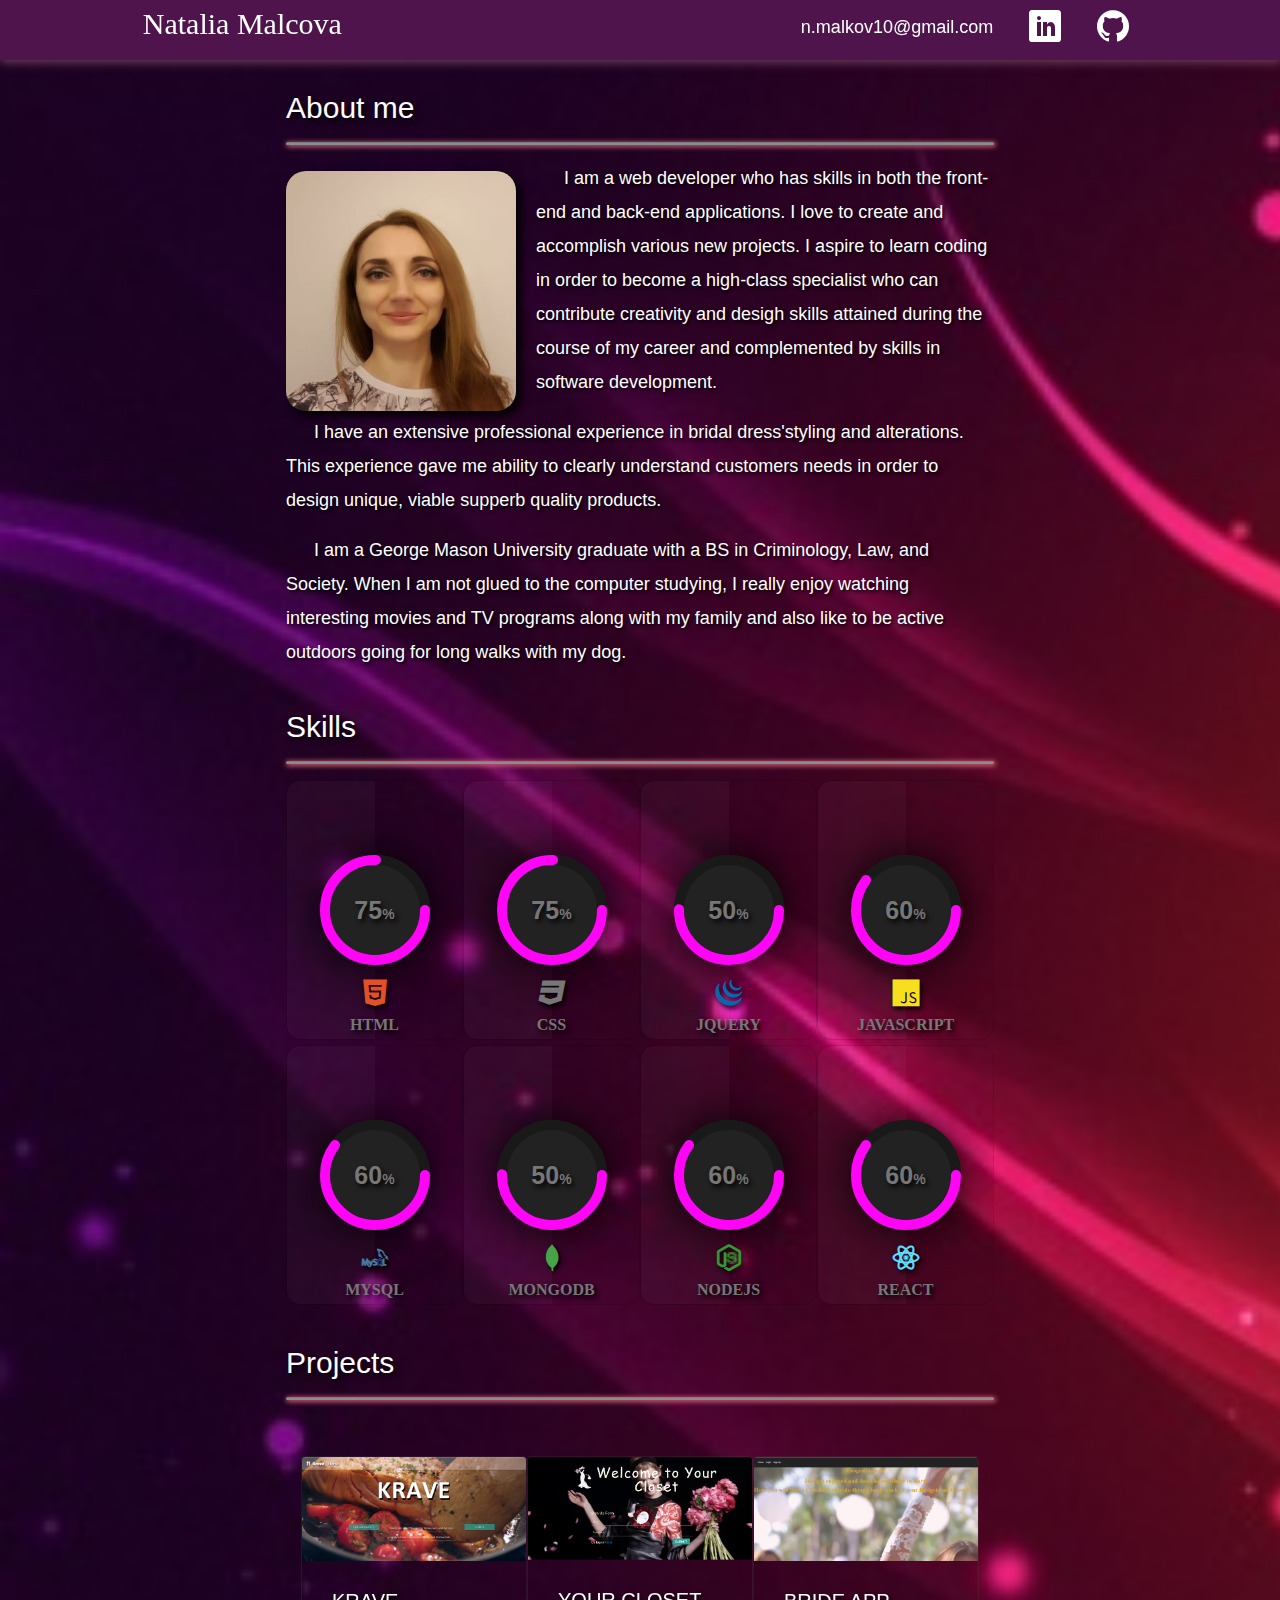
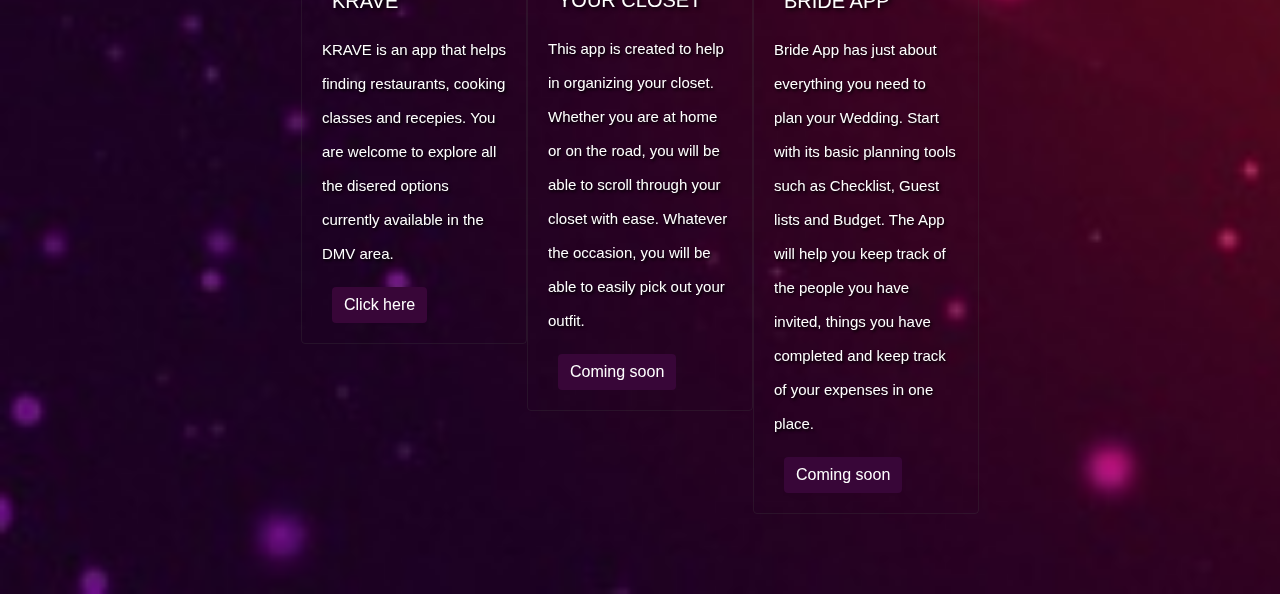
<file: index.html>
<!DOCTYPE html>
<html>
    <head>
    <meta charset="UTF-8">
    <meta name="viewport" content="width-device-width, initial-scale=1">
    <title>Profile</title>
    <link rel="stylesheet" href="https://stackpath.bootstrapcdn.com/bootstrap/4.4.1/css/bootstrap.min.css" integrity="sha384-Vkoo8x4CGsO3+Hhxv8T/Q5PaXtkKtu6ug5TOeNV6gBiFeWPGFN9MuhOf23Q9Ifjh" crossorigin="anonymous">
    <!-- <link rel="stylesheet" type="text/css" href="assets/images/natalia-pic1.jpg"> -->
    <link rel="stylesheet" type="text/css" href="assets/css/style.css">
</head>

<body>
    <header class="sticky">
        <nav class="navbar navbar-expand-lg navbar-light">
            <div class="justify-center">
                <a id="logo" class="navbar-brand" href="#">Natalia Malcova</a>
                <button class="navbar-toggler" type="button" data-toggle="collapse" data-target="#navbarSupportedContent" aria-controls="navbarSupportedContent" aria-expanded="false" aria-label="Toggle navigation">
                    <span class="navbar-toggler-icon"></span>
                </button>
                <div class="collapse navbar-collapse" id="navbarSupportedContent">
                    <ul class="navbar-nav mr-auto">
                        <li class="nav-item active">
                            <a class="nav-link" href="#">n.malkov10@gmail.com <span class="sr-only">(current)</span></a>
                        </li>
                        <li class="nav-item active">
                            <a class="nav-link" href="https://www.linkedin.com/in/natalia-malcova-1b7947159/" target="_blank"><span class="icon-linkedin1"></span></a>
                        </li>
                        <li class="nav-item active">
                            <a class="nav-link" href="https://github.com/nmalk" target="_blank"><span class="icon-github1"></span></a>
                        </li>
                    </ul>
                </div>
            </div>
        </nav>
    </header>

    <div class="page-content">
        <div class="container">
            <main class="col-lg-12">
                <div class="about">
                    <h1>About me</h1>
                    <hr>
                    <div class="ID">
                        <img class="photoID" src="assets/images/natalia-pic1.jpg" alt="photoID" width="250" height="260">
                    </div>

                    <div class="text">
                        <p>&ensp; &ensp; I am a web developer who has skills in both the front-end and back-end applications. I love to create and accomplish various new projects.
                            I aspire to learn coding in order to become a high-class specialist who can contribute creativity and desigh skills attained during the course of my career and complemented by skills in software development.</p>
                        <p>&ensp; &ensp; I have an extensive professional experience in bridal dress'styling and alterations. This experience gave me ability to clearly understand customers needs in order to design unique, viable supperb quality products. </p>
                        <p>&ensp; &ensp; I am a George Mason University graduate with a BS in Criminology, Law, and Society.
                            When I am not glued to the computer studying, I really enjoy watching interesting movies and TV programs along with my family and also like to be active outdoors going for long walks with my dog.
                        </p>
                    </div>
                </div>
            </main>
            <!-- *************************************************************************************** -->
            <div class="col-lg-12">
                <h1>Skills</h1>
                <hr>
                <div id="skills">
                    <div class="icons">
                        <div class="card item level1">
                            <div class="percent">
                                <svg>
                                    <circle cx="50" cy="50" r="50"></circle>
                                    <circle cx="50" cy="50" r="50"></circle>
                                </svg>
                                <div class="number">
                                    <h2>75<span>%</span></h2>
                                </div>
                                <h2 class="texti icon-html5 i-lg"><br><span> Html</span></h2>
                            </div>
                        </div>

                        <div class="card item level1">
                            <div class="percent">
                                <svg>
                                    <circle cx="50" cy="50" r="50"></circle>
                                    <circle cx="50" cy="50" r="50"></circle>
                                </svg>
                                <div class="number">
                                    <h2>75<span>%</span></h2>
                                </div>
                                <h2 class="texti icon-css3 i-lg"><br><span> Css</span></h2>
                            </div>
                        </div>

                        <div class="card item level1">
                            <div class="percent">
                                <svg>
                                    <circle cx="50" cy="50" r="50"></circle>
                                    <circle cx="50" cy="50" r="50"></circle>
                                </svg>
                                <div class="number">
                                    <h2>50<span>%</span></h2>
                                </div>
                                <h2 class="texti icon-jquery i-lg"><br><span> JQuery</span></h2>
                            </div>
                        </div>

                        <div class="card item level1">
                            <div class="percent">
                                <svg>
                                    <circle cx="50" cy="50" r="50"></circle>
                                    <circle cx="50" cy="50" r="50"></circle>
                                </svg>
                                <div class="number">
                                    <h2>60<span>%</span></h2>
                                </div>
                                <h2 class="texti icon-javascript i-lg"><br><span> Javascript</span></h2>
                            </div>
                        </div>
                    </div>

                    <div class="icons">
                        <div class="card item level2">
                            <div class="percent">
                                <svg>
                                    <circle cx="50" cy="50" r="50"></circle>
                                    <circle cx="50" cy="50" r="50"></circle>
                                </svg>
                                <div class="number">
                                    <h2>60<span>%</span></h2>
                                </div>
                                <h2 class="texti icon-mysql i-lg"><br><span> MySQL</span></h2>
                            </div>
                        </div>

                        <div class="card item level2">
                            <div class="percent">
                                <svg>
                                    <circle cx="50" cy="50" r="50"></circle>
                                    <circle cx="50" cy="50" r="50"></circle>
                                </svg>
                                <div class="number">
                                    <h2>50<span>%</span></h2>
                                </div>
                                <h2 class="texti icon-mongodb i-lg"><br><span> MongoDB</span></h2>
                            </div>
                        </div>

                        <div class="card item level2">
                            <div class="percent">
                                <svg>
                                    <circle cx="50" cy="50" r="50"></circle>
                                    <circle cx="50" cy="50" r="50"></circle>
                                </svg>
                                <div class="number">
                                    <h2>60<span>%</span></h2>
                                </div>
                                <h2 class="texti icon-node-dot-js i-lg"><br><span> NodeJS</span></h2>
                            </div>
                        </div>

                        <div class="card item level2">
                            <div class="percent">
                                <svg>
                                    <circle cx="50" cy="50" r="50"></circle>
                                    <circle cx="50" cy="50" r="50"></circle>
                                </svg>
                                <div class="number">
                                    <h2>60<span>%</span></h2>
                                </div>
                                <h2 class="texti icon-react i-lg"><br><span> React</span></h2>
                            </div>
                        </div>
                    </div>
                </div>
            </div>
            <!-- ********************************************************************************************************** -->


            <section id="info">
                <h2>Projects</h2>
                <hr>
                <div class="container projects">
                    <div class="card result">
                        <img src="assets/images/Screenshot KRAVE.png" class="card-img-top" alt="...">
                        <div class="card-body">
                            <h5 class="card-title">KRAVE</h5>
                            <p class="card-text">KRAVE is an app that helps finding restaurants, cooking classes and recepies. You are welcome to explore all the disered options currently available in the DMV area.</p>
                            <a href="https://nmalk.github.io/FirstProject/" target="_blank" class="btn btn-primary">Click here</a>
                        </div>
                    </div>

                    <div class="card result">
                        <img src="assets/images/YourCloset.png" class="card-img-top" alt="...">
                        <div class="card-body">
                            <h5 class="card-title">YOUR CLOSET</h5>
                            <p class="card-text">This app is created to help in organizing your closet. Whether you are at home or on the road, you will be able to scroll through your closet with ease. Whatever the occasion, you will be able to easily pick out your outfit.
                            </p>
                            <a href="https://nmalk.github.io/SecondProject/public/" target="_blank" class="btn btn-primary">Coming soon</a>
                        </div>
                    </div>

                    <div class="card result">
                        <img src="assets/images/Screenshot1.png" class="card-img-top" alt="...">
                        <div class="card-body">
                            <h5 class="card-title">BRIDE APP</h5>
                            <p class="card-text">Bride App has just about everything you need to plan your Wedding. Start with its basic planning tools such as Checklist, Guest lists and Budget. The App will help you keep track of the people you have invited, things you have completed and keep track of your expenses in one place.
                            </p>
                            <a href="#" target="_blank" class="btn btn-primary">Coming soon</a>
                        </div>
                    </div>
                    <!-- <div class="row">
                    <div class="col-md-4"><h5>Krave</h5> <a href="https://nmalk.github.io/FirstProject/"> <img class="result" src="assets/images/Screenshot KRAVE.png"></a> 
                    </div>
                    <div class="col-md-4"><h5>YourCloset</h5> <a href= "#"> <img class="result" src="assets/images/welcomepage.png"> </a> 
                    </div>
                    <div class="col-md-4"><h5>Project 3: coming soon</h5> <a href= "#"> <img class="result" src="assets/images/Screenshot1.png"> </a> 
                    </div>
                </div> -->
                </div>
            </section>
        </div>
        <!-- ********************************************************************************************************** -->
    </div>

    <script src="https://code.jquery.com/jquery-3.4.1.slim.min.js" integrity="sha384-J6qa4849blE2+poT4WnyKhv5vZF5SrPo0iEjwBvKU7imGFAV0wwj1yYfoRSJoZ+n" crossorigin="anonymous"></script>
    <script src="https://cdn.jsdelivr.net/npm/popper.js@1.16.0/dist/umd/popper.min.js" integrity="sha384-Q6E9RHvbIyZFJoft+2mJbHaEWldlvI9IOYy5n3zV9zzTtmI3UksdQRVvoxMfooAo" crossorigin="anonymous"></script>
    <script src="https://stackpath.bootstrapcdn.com/bootstrap/4.4.1/js/bootstrap.min.js" integrity="sha384-wfSDF2E50Y2D1uUdj0O3uMBJnjuUD4Ih7YwaYd1iqfktj0Uod8GCExl3Og8ifwB6" crossorigin="anonymous"></script>
    <!-- <script src="https://kit.fontawesome.com/d665a22156.js"></script> -->
    <script src="./assets/javascript/javascript.js"></script>
</body></html>
</file>
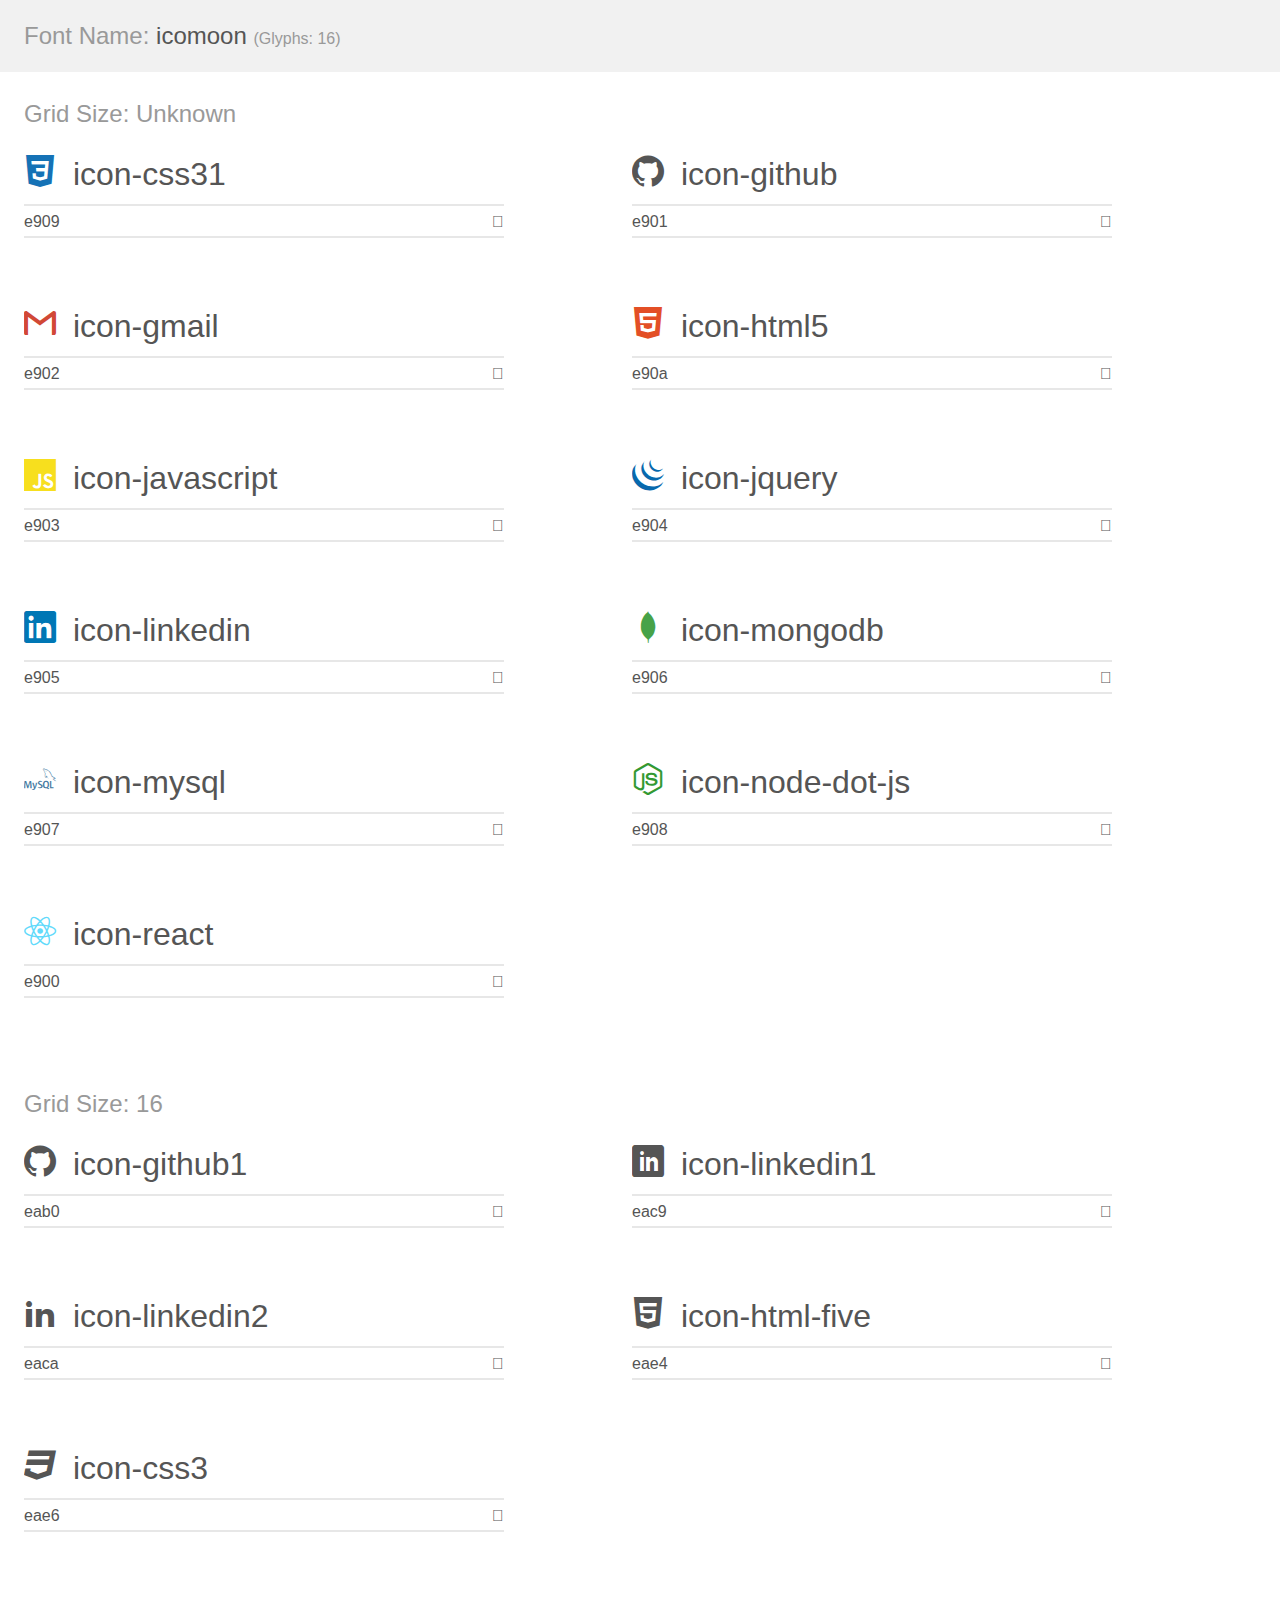
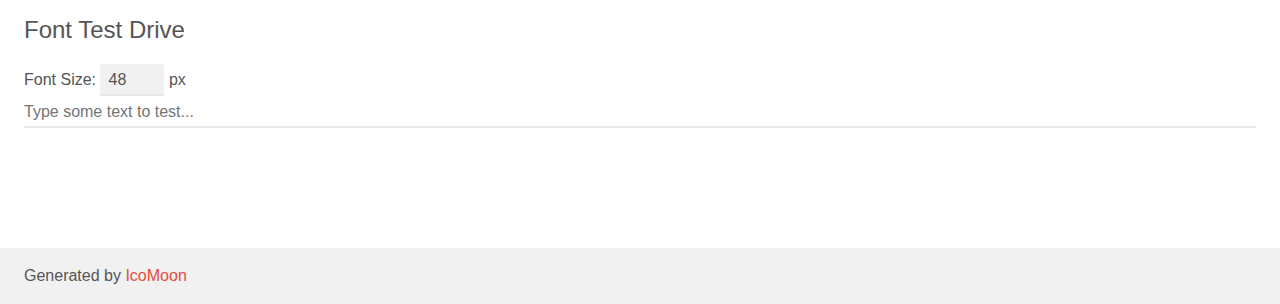
<file: assets/icomoon/demo.html>
<!doctype html>
<html>
<head>
    <meta charset="utf-8">
    <title>IcoMoon Demo</title>
    <meta name="description" content="An Icon Font Generated By IcoMoon.io">
    <meta name="viewport" content="width=device-width, initial-scale=1">
    <link rel="stylesheet" href="demo-files/demo.css">
    <link rel="stylesheet" href="style.css"></head>
<body>
    <div class="bgc1 clearfix">
        <h1 class="mhmm mvm"><span class="fgc1">Font Name:</span> icomoon <small class="fgc1">(Glyphs:&nbsp;16)</small></h1>
    </div>
    <div class="clearfix mhl ptl">
        <h1 class="mvm mtn fgc1">Grid Size: Unknown</h1>
        <div class="glyph fs1">
            <div class="clearfix bshadow0 pbs">
                <span class="icon-css31"></span>
                <span class="mls"> icon-css31</span>
            </div>
            <fieldset class="fs0 size1of1 clearfix hidden-false">
                <input type="text" readonly value="e909" class="unit size1of2" />
                <input type="text" maxlength="1" readonly value="&#xe909;" class="unitRight size1of2 talign-right" />
            </fieldset>
            <div class="fs0 bshadow0 clearfix hidden-true">
                <span class="unit pvs fgc1">liga: </span>
                <input type="text" readonly value="" class="liga unitRight" />
            </div>
        </div>
        <div class="glyph fs1">
            <div class="clearfix bshadow0 pbs">
                <span class="icon-github"></span>
                <span class="mls"> icon-github</span>
            </div>
            <fieldset class="fs0 size1of1 clearfix hidden-false">
                <input type="text" readonly value="e901" class="unit size1of2" />
                <input type="text" maxlength="1" readonly value="&#xe901;" class="unitRight size1of2 talign-right" />
            </fieldset>
            <div class="fs0 bshadow0 clearfix hidden-true">
                <span class="unit pvs fgc1">liga: </span>
                <input type="text" readonly value="" class="liga unitRight" />
            </div>
        </div>
        <div class="glyph fs1">
            <div class="clearfix bshadow0 pbs">
                <span class="icon-gmail"></span>
                <span class="mls"> icon-gmail</span>
            </div>
            <fieldset class="fs0 size1of1 clearfix hidden-false">
                <input type="text" readonly value="e902" class="unit size1of2" />
                <input type="text" maxlength="1" readonly value="&#xe902;" class="unitRight size1of2 talign-right" />
            </fieldset>
            <div class="fs0 bshadow0 clearfix hidden-true">
                <span class="unit pvs fgc1">liga: </span>
                <input type="text" readonly value="" class="liga unitRight" />
            </div>
        </div>
        <div class="glyph fs1">
            <div class="clearfix bshadow0 pbs">
                <span class="icon-html5"></span>
                <span class="mls"> icon-html5</span>
            </div>
            <fieldset class="fs0 size1of1 clearfix hidden-false">
                <input type="text" readonly value="e90a" class="unit size1of2" />
                <input type="text" maxlength="1" readonly value="&#xe90a;" class="unitRight size1of2 talign-right" />
            </fieldset>
            <div class="fs0 bshadow0 clearfix hidden-true">
                <span class="unit pvs fgc1">liga: </span>
                <input type="text" readonly value="" class="liga unitRight" />
            </div>
        </div>
        <div class="glyph fs1">
            <div class="clearfix bshadow0 pbs">
                <span class="icon-javascript"></span>
                <span class="mls"> icon-javascript</span>
            </div>
            <fieldset class="fs0 size1of1 clearfix hidden-false">
                <input type="text" readonly value="e903" class="unit size1of2" />
                <input type="text" maxlength="1" readonly value="&#xe903;" class="unitRight size1of2 talign-right" />
            </fieldset>
            <div class="fs0 bshadow0 clearfix hidden-true">
                <span class="unit pvs fgc1">liga: </span>
                <input type="text" readonly value="" class="liga unitRight" />
            </div>
        </div>
        <div class="glyph fs1">
            <div class="clearfix bshadow0 pbs">
                <span class="icon-jquery"></span>
                <span class="mls"> icon-jquery</span>
            </div>
            <fieldset class="fs0 size1of1 clearfix hidden-false">
                <input type="text" readonly value="e904" class="unit size1of2" />
                <input type="text" maxlength="1" readonly value="&#xe904;" class="unitRight size1of2 talign-right" />
            </fieldset>
            <div class="fs0 bshadow0 clearfix hidden-true">
                <span class="unit pvs fgc1">liga: </span>
                <input type="text" readonly value="" class="liga unitRight" />
            </div>
        </div>
        <div class="glyph fs1">
            <div class="clearfix bshadow0 pbs">
                <span class="icon-linkedin"></span>
                <span class="mls"> icon-linkedin</span>
            </div>
            <fieldset class="fs0 size1of1 clearfix hidden-false">
                <input type="text" readonly value="e905" class="unit size1of2" />
                <input type="text" maxlength="1" readonly value="&#xe905;" class="unitRight size1of2 talign-right" />
            </fieldset>
            <div class="fs0 bshadow0 clearfix hidden-true">
                <span class="unit pvs fgc1">liga: </span>
                <input type="text" readonly value="" class="liga unitRight" />
            </div>
        </div>
        <div class="glyph fs1">
            <div class="clearfix bshadow0 pbs">
                <span class="icon-mongodb"></span>
                <span class="mls"> icon-mongodb</span>
            </div>
            <fieldset class="fs0 size1of1 clearfix hidden-false">
                <input type="text" readonly value="e906" class="unit size1of2" />
                <input type="text" maxlength="1" readonly value="&#xe906;" class="unitRight size1of2 talign-right" />
            </fieldset>
            <div class="fs0 bshadow0 clearfix hidden-true">
                <span class="unit pvs fgc1">liga: </span>
                <input type="text" readonly value="" class="liga unitRight" />
            </div>
        </div>
        <div class="glyph fs1">
            <div class="clearfix bshadow0 pbs">
                <span class="icon-mysql"></span>
                <span class="mls"> icon-mysql</span>
            </div>
            <fieldset class="fs0 size1of1 clearfix hidden-false">
                <input type="text" readonly value="e907" class="unit size1of2" />
                <input type="text" maxlength="1" readonly value="&#xe907;" class="unitRight size1of2 talign-right" />
            </fieldset>
            <div class="fs0 bshadow0 clearfix hidden-true">
                <span class="unit pvs fgc1">liga: </span>
                <input type="text" readonly value="" class="liga unitRight" />
            </div>
        </div>
        <div class="glyph fs1">
            <div class="clearfix bshadow0 pbs">
                <span class="icon-node-dot-js"></span>
                <span class="mls"> icon-node-dot-js</span>
            </div>
            <fieldset class="fs0 size1of1 clearfix hidden-false">
                <input type="text" readonly value="e908" class="unit size1of2" />
                <input type="text" maxlength="1" readonly value="&#xe908;" class="unitRight size1of2 talign-right" />
            </fieldset>
            <div class="fs0 bshadow0 clearfix hidden-true">
                <span class="unit pvs fgc1">liga: </span>
                <input type="text" readonly value="" class="liga unitRight" />
            </div>
        </div>
        <div class="glyph fs1">
            <div class="clearfix bshadow0 pbs">
                <span class="icon-react"></span>
                <span class="mls"> icon-react</span>
            </div>
            <fieldset class="fs0 size1of1 clearfix hidden-false">
                <input type="text" readonly value="e900" class="unit size1of2" />
                <input type="text" maxlength="1" readonly value="&#xe900;" class="unitRight size1of2 talign-right" />
            </fieldset>
            <div class="fs0 bshadow0 clearfix hidden-true">
                <span class="unit pvs fgc1">liga: </span>
                <input type="text" readonly value="" class="liga unitRight" />
            </div>
        </div>
    </div>
    <div class="clearfix mhl ptl">
        <h1 class="mvm mtn fgc1">Grid Size: 16</h1>
        <div class="glyph fs2">
            <div class="clearfix bshadow0 pbs">
                <span class="icon-github1"></span>
                <span class="mls"> icon-github1</span>
            </div>
            <fieldset class="fs0 size1of1 clearfix hidden-false">
                <input type="text" readonly value="eab0" class="unit size1of2" />
                <input type="text" maxlength="1" readonly value="&#xeab0;" class="unitRight size1of2 talign-right" />
            </fieldset>
            <div class="fs0 bshadow0 clearfix hidden-true">
                <span class="unit pvs fgc1">liga: </span>
                <input type="text" readonly value="github, brand40" class="liga unitRight" />
            </div>
        </div>
        <div class="glyph fs2">
            <div class="clearfix bshadow0 pbs">
                <span class="icon-linkedin1"></span>
                <span class="mls"> icon-linkedin1</span>
            </div>
            <fieldset class="fs0 size1of1 clearfix hidden-false">
                <input type="text" readonly value="eac9" class="unit size1of2" />
                <input type="text" maxlength="1" readonly value="&#xeac9;" class="unitRight size1of2 talign-right" />
            </fieldset>
            <div class="fs0 bshadow0 clearfix hidden-true">
                <span class="unit pvs fgc1">liga: </span>
                <input type="text" readonly value="linkedin, brand64" class="liga unitRight" />
            </div>
        </div>
        <div class="glyph fs2">
            <div class="clearfix bshadow0 pbs">
                <span class="icon-linkedin2"></span>
                <span class="mls"> icon-linkedin2</span>
            </div>
            <fieldset class="fs0 size1of1 clearfix hidden-false">
                <input type="text" readonly value="eaca" class="unit size1of2" />
                <input type="text" maxlength="1" readonly value="&#xeaca;" class="unitRight size1of2 talign-right" />
            </fieldset>
            <div class="fs0 bshadow0 clearfix hidden-true">
                <span class="unit pvs fgc1">liga: </span>
                <input type="text" readonly value="linkedin2, brand65" class="liga unitRight" />
            </div>
        </div>
        <div class="glyph fs2">
            <div class="clearfix bshadow0 pbs">
                <span class="icon-html-five"></span>
                <span class="mls"> icon-html-five</span>
            </div>
            <fieldset class="fs0 size1of1 clearfix hidden-false">
                <input type="text" readonly value="eae4" class="unit size1of2" />
                <input type="text" maxlength="1" readonly value="&#xeae4;" class="unitRight size1of2 talign-right" />
            </fieldset>
            <div class="fs0 bshadow0 clearfix hidden-true">
                <span class="unit pvs fgc1">liga: </span>
                <input type="text" readonly value="html-five, w3c" class="liga unitRight" />
            </div>
        </div>
        <div class="glyph fs2">
            <div class="clearfix bshadow0 pbs">
                <span class="icon-css3"></span>
                <span class="mls"> icon-css3</span>
            </div>
            <fieldset class="fs0 size1of1 clearfix hidden-false">
                <input type="text" readonly value="eae6" class="unit size1of2" />
                <input type="text" maxlength="1" readonly value="&#xeae6;" class="unitRight size1of2 talign-right" />
            </fieldset>
            <div class="fs0 bshadow0 clearfix hidden-true">
                <span class="unit pvs fgc1">liga: </span>
                <input type="text" readonly value="css3, w3c3" class="liga unitRight" />
            </div>
        </div>
    </div>

    <!--[if gt IE 8]><!-->
    <div class="mhl clearfix mbl">
        <h1>Font Test Drive</h1>
        <label>
            Font Size: <input id="fontSize" type="number" class="textbox0 mbm"
            min="8" value="48" />
            px
        </label>
        <input id="testText" type="text" class="phl size1of1 mvl"
        placeholder="Type some text to test..." value=""/>
        <div id="testDrive" class="icon-" style="font-family: icomoon">&nbsp;
        </div>
    </div>
    <!--<![endif]-->
    <div class="bgc1 clearfix">
        <p class="mhl">Generated by <a href="https://icomoon.io/app">IcoMoon</a></p>
    </div>

    <script src="demo-files/demo.js"></script>
</body>
</html>
</file>
<file: assets/css/style.css>
@import url("../icomoon/style.css");

* {
    box-sizing: border-box;
}

body {
    font-family: Arial, Helvetica, sans-serif;
    font-size: 18px;
    line-height: 34px;
    margin: 0;
    padding: 0;
    background-image: url("../images/background5.jpg");
    background-size: cover;
    background-repeat: no-repeat;
}

/* NAVBAR **************************************************************************** */
.sticky {
    position: sticky;
    top: 0;
    width: 100%;
}

.navbar {
    background-color: rgb(80, 20, 77);
    box-shadow: 1px 1px 10px 1px rgb(116, 67, 98);
    width: 100%;
    height: 60px;
    margin: 0 auto;
    padding: 10px;
    position: relative;
}

#logo {
    color: #ffffff;
    font-family: Georgia, 'Times New Roman', Times, serif;
    font-size: 30px;
    text-align: center;
    /*    margin-left: 200px;*/
}

.justify-center {
    display: flex;
    justify-content: center;
    margin: 0 auto;
}

.navbar-collapse {
    margin-left: 425px;
}

a {
    color: white !important;
    margin-left: 10px;
    margin-right: 10px;
}

/* END OF NAVBAR *********************************************************************************************** */
div.page-content {
    margin: 0 auto;
    width: 60vw;
    /*    border: 1px solid #fff;*/
}

.container {
    width: 100%;
    margin: 0 auto;
    margin-top: 30px;
    margin-bottom: 40px;
    /*    padding: 20px;*/
    background-color: transparent !important;
}

.container > div {
    margin: 40px 0;
}

.col-lg-12 {
    z-index: -1;
}

/* SKILLS SECTION ************************************************************************************************** */
.icons {
    position: relative;
    width: 100%;
    display: flex;
    justify-content: space-around;
    margin-bottom: 5px;
}

.item {
    position: relative;
    width: 200px;
    background: transparent;
    display: flex;
    justify-content: center;
    align-items: center;
    height: 260px;
    border-radius: 14px;
    text-align: center;
    overflow: hidden;
}

.item:before {
    content: '';
    position: absolute;
    top: 0;
    left: -50%;
    width: 100%;
    height: 100%;
    background: rgba(255, 255, 255, .03);
    pointer-events: none;
    z-index: 1;
}

.percent {
    position: relative;
    width: 110px;
    height: 110px;
    border-radius: 50%;
    box-shadow: 0 0 50px #000;
    background: #222;
    z-index: 1000;
}

.number {
    position: absolute;
    top: 5px;
    left: 0;
    width: 100%;
    height: 100%;
    display: flex;
    justify-content: center;
    align-items: center;
    border-radius: 50%;
}

.number h2 {
    color: #777;
    font-size: 25px;
    font-weight: 600;
}

.number h2 span {
    font-size: 14px;
    color: #777;
}

.i-lg {
    font-size: 26px !important;
}

.txt-left {
    text-align: left;
}

.txt-right {
    text-align: right;
}

.txt-center {
    text-align: center;
}

.txt-justify {
    text-align: justify;
}

.texti {
    position: relative;
    color: #777;
    margin-top: 15px;
    font-size: 14px;
    font-weight: 700;
    text-transform: uppercase;
}

[class*="icon-"] span {
    font-size: 16px;
}

svg {
    position: relative;
    width: 110px;
    height: 110px;
    z-index: 1000;
}

svg circle {
    width: 100%;
    height: 100%;
    fill: none;
    stroke: #191919;
    stroke-width: 10;
    stroke-linecap: round;
    transform: translate(5px, 5px);
}

svg circle:nth-child(2) {
    stroke-dasharray: 315;
    stroke-dashoffset: 315;
}

.level1:nth-child(1) svg circle:nth-child(2) {
    stroke: #ff04f7;
    stroke-dashoffset: calc(315 - (315*75) / 100);
}

.level1:nth-child(2) svg circle:nth-child(2) {
    stroke: #ff04f7;
    stroke-dashoffset: calc(315 - (315*75) / 100);
}

.level1:nth-child(3) svg circle:nth-child(2) {
    stroke: #ff04f7;
    stroke-dashoffset: calc(315 - (315*50) / 100);
}

.level1:nth-child(4) svg circle:nth-child(2) {
    stroke: #ff04f7;
    stroke-dashoffset: calc(315 - (315*60) / 100);
}

.level2:nth-child(1) svg circle:nth-child(2) {
    stroke: #ff04f7;
    stroke-dashoffset: calc(315 - (315*60) / 100);
}

.level2:nth-child(2) svg circle:nth-child(2) {
    stroke: #ff04f7;
    stroke-dashoffset: calc(315 - (315*50) / 100);
}

.level2:nth-child(3) svg circle:nth-child(2) {
    stroke: #ff04f7;
    stroke-dashoffset: calc(315 - (315*60) / 100);
}

.level2:nth-child(4) svg circle:nth-child(2) {
    stroke: #ff04f7;
    stroke-dashoffset: calc(315 - (315*60) / 100);
}

/* END OF SKILLS SECTION *********************************************************************************************** */

h1,
h2 {
    color: white;
    font-size: 30px;
    margin-bottom: 10px;
    /*    padding: 5px;*/
    text-shadow: black 0.1em 0.1em 0.2em;
}

hr {
    height: 2px;
    border-radius: 10px;
    background: rgb(141, 140, 140);
    box-shadow: 1px 1px 5px 1px rgb(201, 99, 116);
}

.photoID {
    width: 230px;
    height: 240px;
    margin-top: 10px;
    margin-right: 20px;
    float: left;
    border-radius: 20px;
    box-shadow: 5px 5px 10px black;
}

.text {
    color: white;
    text-shadow: black 0.1em 0.1em 0.2em;
}

#info {
    margin: var(--outer);
}

:root {
    --gap: 5px;
    --outer: 15px;
    --inner: 20px;
}

/* PROJECTS SECTION **************************************************************** */
.result {
    width: 340px;
    height: auto;
    float: left;
    background: transparent;
    border: 1px solid #4444;
}

.projects {
    margin: 5px auto 0 !important;
    display: flex;
    justify-content: space-between;
    align-items: flex-start;
}

.card-text {
    color: white;
    font-size: 15px;
    text-shadow: black 0.1em 0.1em 0.2em;
}

h5 {
    color: white;
    /*    margin-right: 50px;*/
    padding: calc(var(--inner) / 2);
    line-height: 20px;
    text-shadow: black 0.1em 0.1em 0.2em;
}

.btn {
    background: rgb(56, 6, 56);
    border: none;
}

.btn:hover {
    background: rgb(122, 37, 80);
}

/* ********************************************************************************** */
@media screen and (max-width: 980px) {
    .main-container {
        width: 100%;
        margin-top: 200px;
    }

    .navbar-collapse {
        margin-left: auto;
        background: rgb(61, 28, 57);
        border: none;
    }
}

@media screen and (max-width: 768px) {
    .main-container {
        width: 100%;
        margin-top: 200px;
    }

    .navbar-collapse {
        margin-left: auto;
        background: rgb(61, 28, 57);
        border: none;
    }
}

@media screen and (max-width: 640px) {
    .main-container {
        width: 100%;
        margin-top: 200px;
    }

    #logo {
        margin-left: auto;
    }

    .navbar-collapse {
        margin-left: auto;
        background: rgb(61, 28, 57);
        border: none;
    }
}
</file>
<file: assets/icomoon/demo-files/demo.css>
body {
  padding: 0;
  margin: 0;
  font-family: sans-serif;
  font-size: 1em;
  line-height: 1.5;
  color: #555;
  background: #fff;
}
h1 {
  font-size: 1.5em;
  font-weight: normal;
}
small {
  font-size: .66666667em;
}
a {
  color: #e74c3c;
  text-decoration: none;
}
a:hover, a:focus {
  box-shadow: 0 1px #e74c3c;
}
.bshadow0, input {
  box-shadow: inset 0 -2px #e7e7e7;
}
input:hover {
  box-shadow: inset 0 -2px #ccc;
}
input, fieldset {
  font-family: sans-serif;
  font-size: 1em;
  margin: 0;
  padding: 0;
  border: 0;
}
input {
  color: inherit;
  line-height: 1.5;
  height: 1.5em;
  padding: .25em 0;
}
input:focus {
  outline: none;
  box-shadow: inset 0 -2px #449fdb;
}
.glyph {
  font-size: 16px;
  width: 15em;
  padding-bottom: 1em;
  margin-right: 4em;
  margin-bottom: 1em;
  float: left;
  overflow: hidden;
}
.liga {
  width: 80%;
  width: calc(100% - 2.5em);
}
.talign-right {
  text-align: right;
}
.talign-center {
  text-align: center;
}
.bgc1 {
  background: #f1f1f1;
}
.fgc1 {
  color: #999;
}
.fgc0 {
  color: #000;
}
p {
  margin-top: 1em;
  margin-bottom: 1em;
}
.mvm {
  margin-top: .75em;
  margin-bottom: .75em;
}
.mtn {
  margin-top: 0;
}
.mtl, .mal {
  margin-top: 1.5em;
}
.mbl, .mal {
  margin-bottom: 1.5em;
}
.mal, .mhl {
  margin-left: 1.5em;
  margin-right: 1.5em;
}
.mhmm {
  margin-left: 1em;
  margin-right: 1em;
}
.mls {
  margin-left: .25em;
}
.ptl {
  padding-top: 1.5em;
}
.pbs, .pvs {
  padding-bottom: .25em;
}
.pvs, .pts {
  padding-top: .25em;
}
.unit {
  float: left;
}
.unitRight {
  float: right;
}
.size1of2 {
  width: 50%;
}
.size1of1 {
  width: 100%;
}
.clearfix:before, .clearfix:after {
  content: " ";
  display: table;
}
.clearfix:after {
  clear: both;
}
.hidden-true {
  display: none;
}
.textbox0 {
  width: 3em;
  background: #f1f1f1;
  padding: .25em .5em;
  line-height: 1.5;
  height: 1.5em;
}
#testDrive {
  display: block;
  padding-top: 24px;
  line-height: 1.5;
}
.fs0 {
  font-size: 16px;
}
.fs1 {
  font-size: 32px;
}
.fs2 {
  font-size: 32px;
}
</file>
<file: assets/icomoon/style.css>
@font-face {
  font-family: 'icomoon';
  src:  url('fonts/icomoon.eot?3iy165');
  src:  url('fonts/icomoon.eot?3iy165#iefix') format('embedded-opentype'),
    url('fonts/icomoon.ttf?3iy165') format('truetype'),
    url('fonts/icomoon.woff?3iy165') format('woff'),
    url('fonts/icomoon.svg?3iy165#icomoon') format('svg');
  font-weight: normal;
  font-style: normal;
  font-display: block;
}

[class^="icon-"], [class*=" icon-"] {
  /* use !important to prevent issues with browser extensions that change fonts */
  font-family: 'icomoon' !important;
  font-size: 2rem;
  speak: none;
  font-style: normal;
  font-weight: normal;
  font-variant: normal;
  text-transform: none;
  line-height: 1;

  /* Better Font Rendering =========== */
  -webkit-font-smoothing: antialiased;
  -moz-osx-font-smoothing: grayscale;
}

.icon-css31:before {
  content: "\e909";
  color: #1572b6;
}
.icon-github:before {
  content: "\e901";
}
.icon-gmail:before {
  content: "\e902";
  color: #d14836;
}
.icon-html5:before {
  content: "\e90a";
  color: #e34f26;
}
.icon-javascript:before {
  content: "\e903";
  color: #f7df1e;
}
.icon-jquery:before {
  content: "\e904";
  color: #0769ad;
}
.icon-linkedin:before {
  content: "\e905";
  color: #0077b5;
}
.icon-mongodb:before {
  content: "\e906";
  color: #47a248;
}
.icon-mysql:before {
  content: "\e907";
  color: #4479a1;
}
.icon-node-dot-js:before {
  content: "\e908";
  color: #393;
}
.icon-react:before {
  content: "\e900";
  color: #61dafb;
}
.icon-github1:before {
  content: "\eab0";
}
.icon-linkedin1:before {
  content: "\eac9";
}
.icon-linkedin2:before {
  content: "\eaca";
}
.icon-html-five:before {
  content: "\eae4";
}
.icon-css3:before {
  content: "\eae6";
}
</file>
